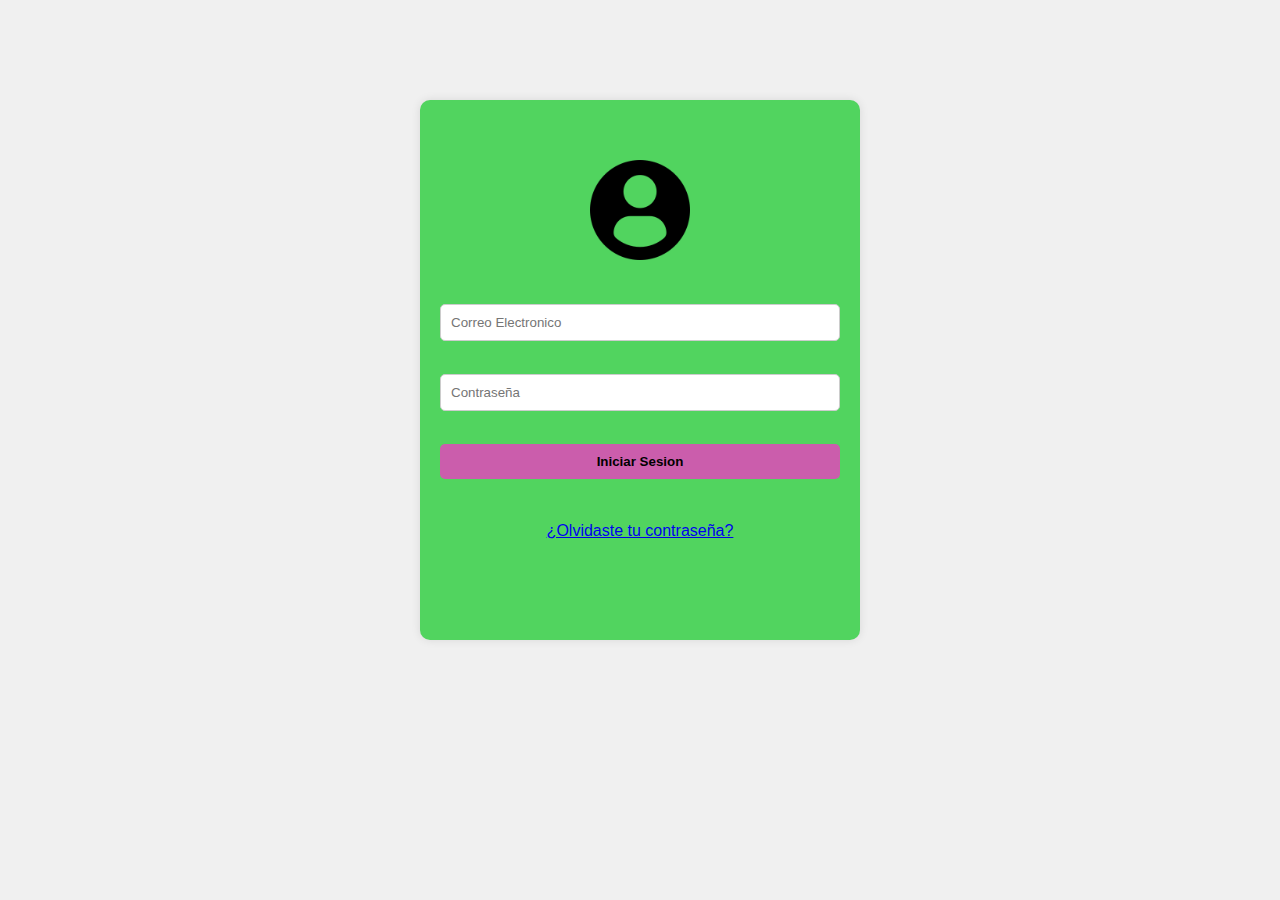
<file: login.html>
<!DOCTYPE html>
<html lang="es">
<head>
    <meta charset="UTF-8">
    <meta name="viewport" content="width=device-width, initial-scale=1.0">
    <link rel="stylesheet" href="CSS/stylesLogin.css">
    <title>INICIAR SESION</title>
</head>
<body>

    
    <form action="iniciarSesion.php" method="POST">
    <img src="IMG/Usuario.png" alt="Icono Usuario" width="100px" height="100px">
    <input type="text" name="nombreUsuario" placeholder="Correo Electronico" required>
        <br/>
        <br/>
    <input type="password" name="contraseña" placeholder="Contraseña" required>
        <br/>
        <br/>
    <input type="submit" name="btnLogin" value="Iniciar Sesion"></input>
        <br/>
        <br/>
        <a href="#">¿Olvidaste tu contraseña?</a>
    </form>
</body>
</html>
</file>
<file: CSS/stylesLogin.css>
body {
    font-family: Arial, sans-serif;
    background-color: #f0f0f0;
    margin: 0;
    padding: 0;
}

h2 {
    color: #333;
    text-align: center;
    margin-top: 50px;
}

form {
    max-width: 400px;
    height: 500px;
    margin: 100px auto;
    background-color: #51D45F;
    padding: 20px;
    border-radius: 10px;
    box-shadow: 0 0 10px rgba(0, 0, 0, 0.1);
}

input[type="text"],
input[type="password"],
input[type="submit"] {
    width: 100%;
    padding: 10px;
    margin-bottom: 15px;
    border: 1px solid #ccc;
    border-radius: 5px;
    box-sizing: border-box;
}

input[type="submit"] {
    background-color: #CB5DAC;
    color: #000;
    border: none;
    font-weight: bold;
    
}

img {
    margin: 40px 150px;
}

form a {
    display: block;
    text-align: center;
    margin-top: 10px;
}
</file>
